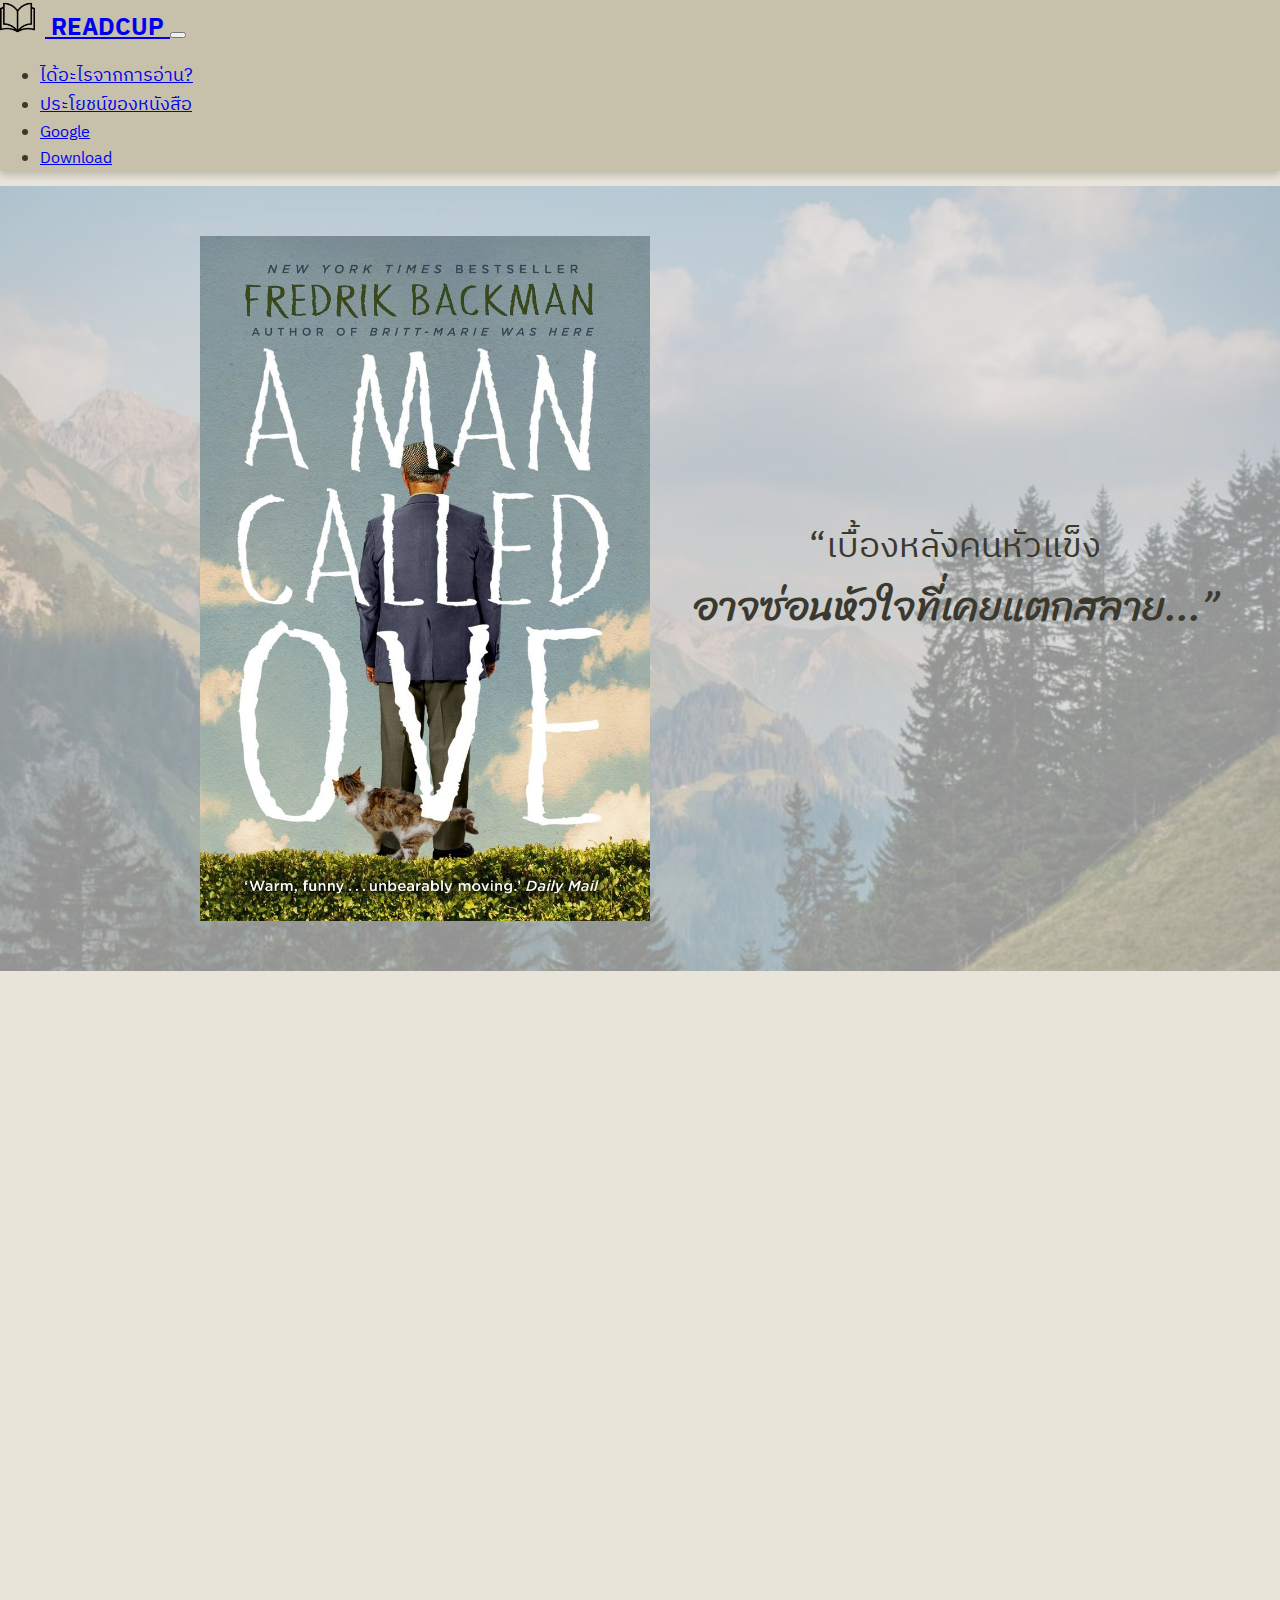
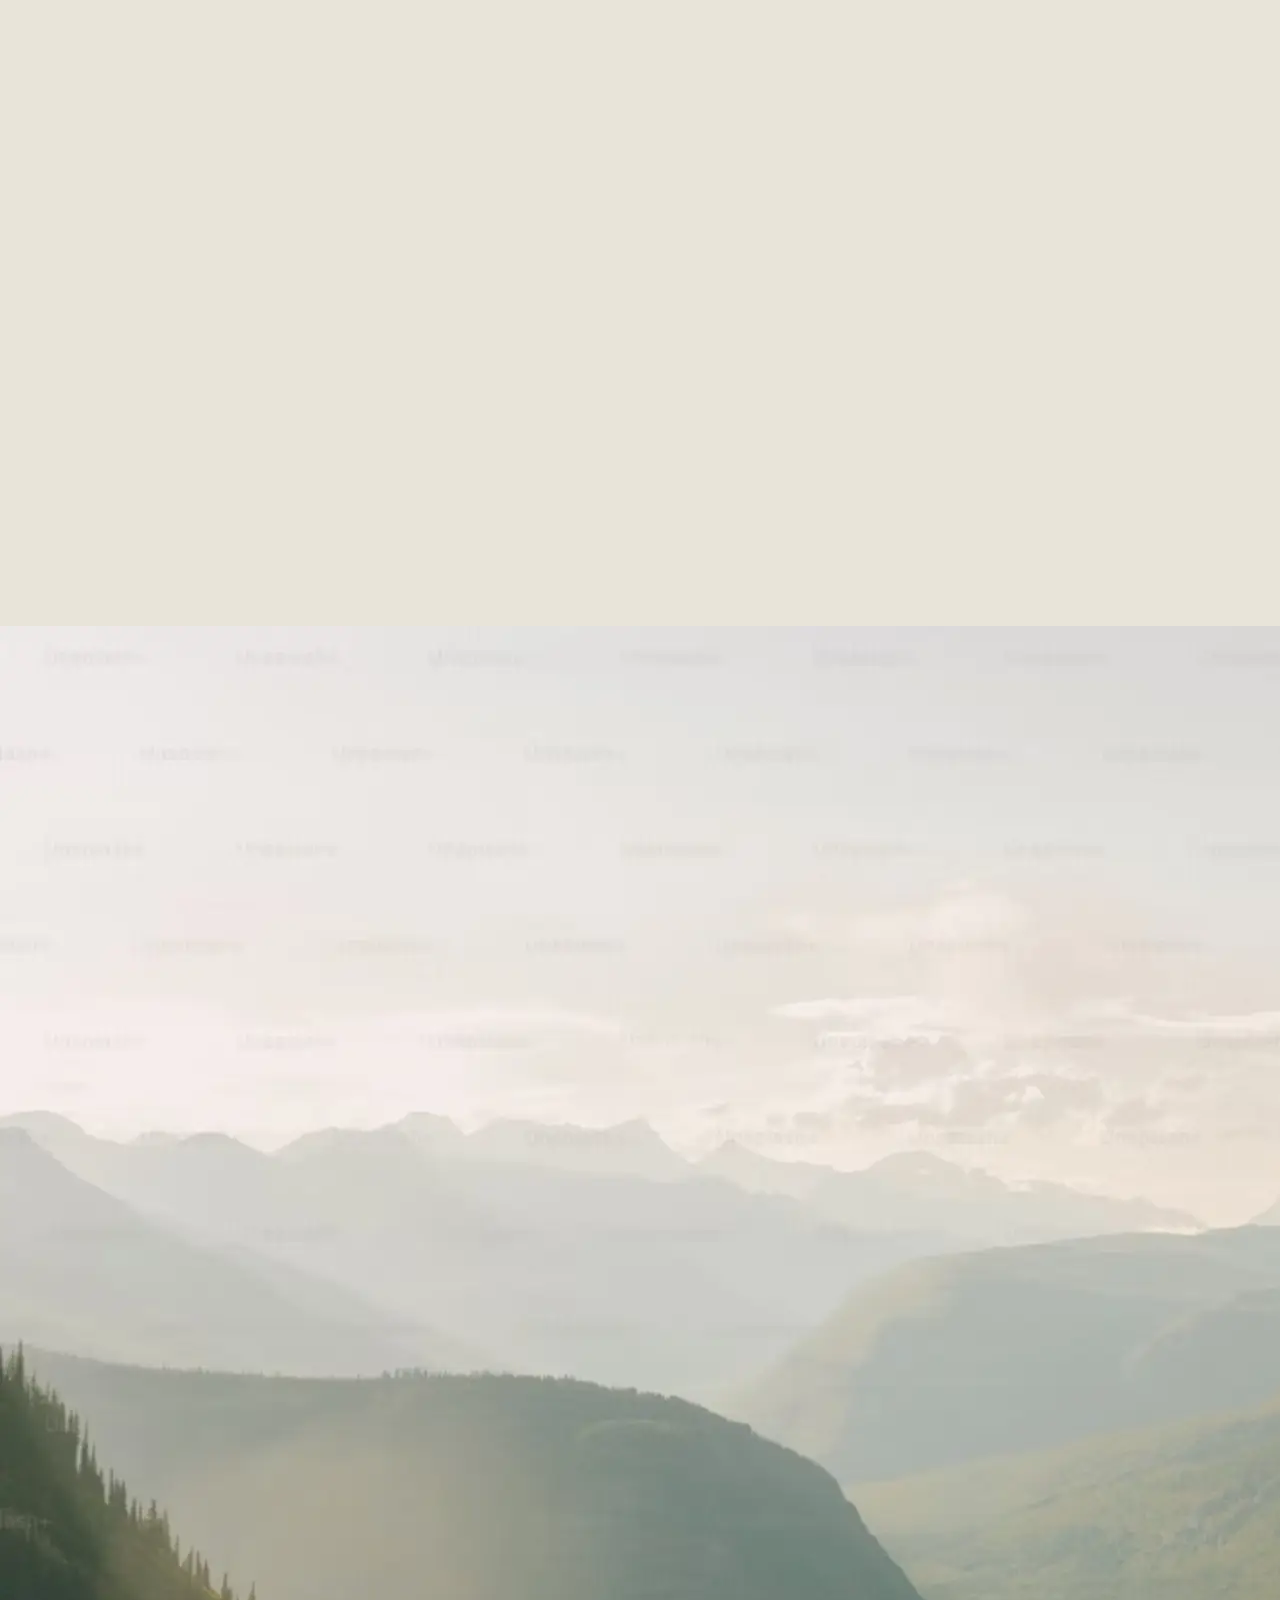
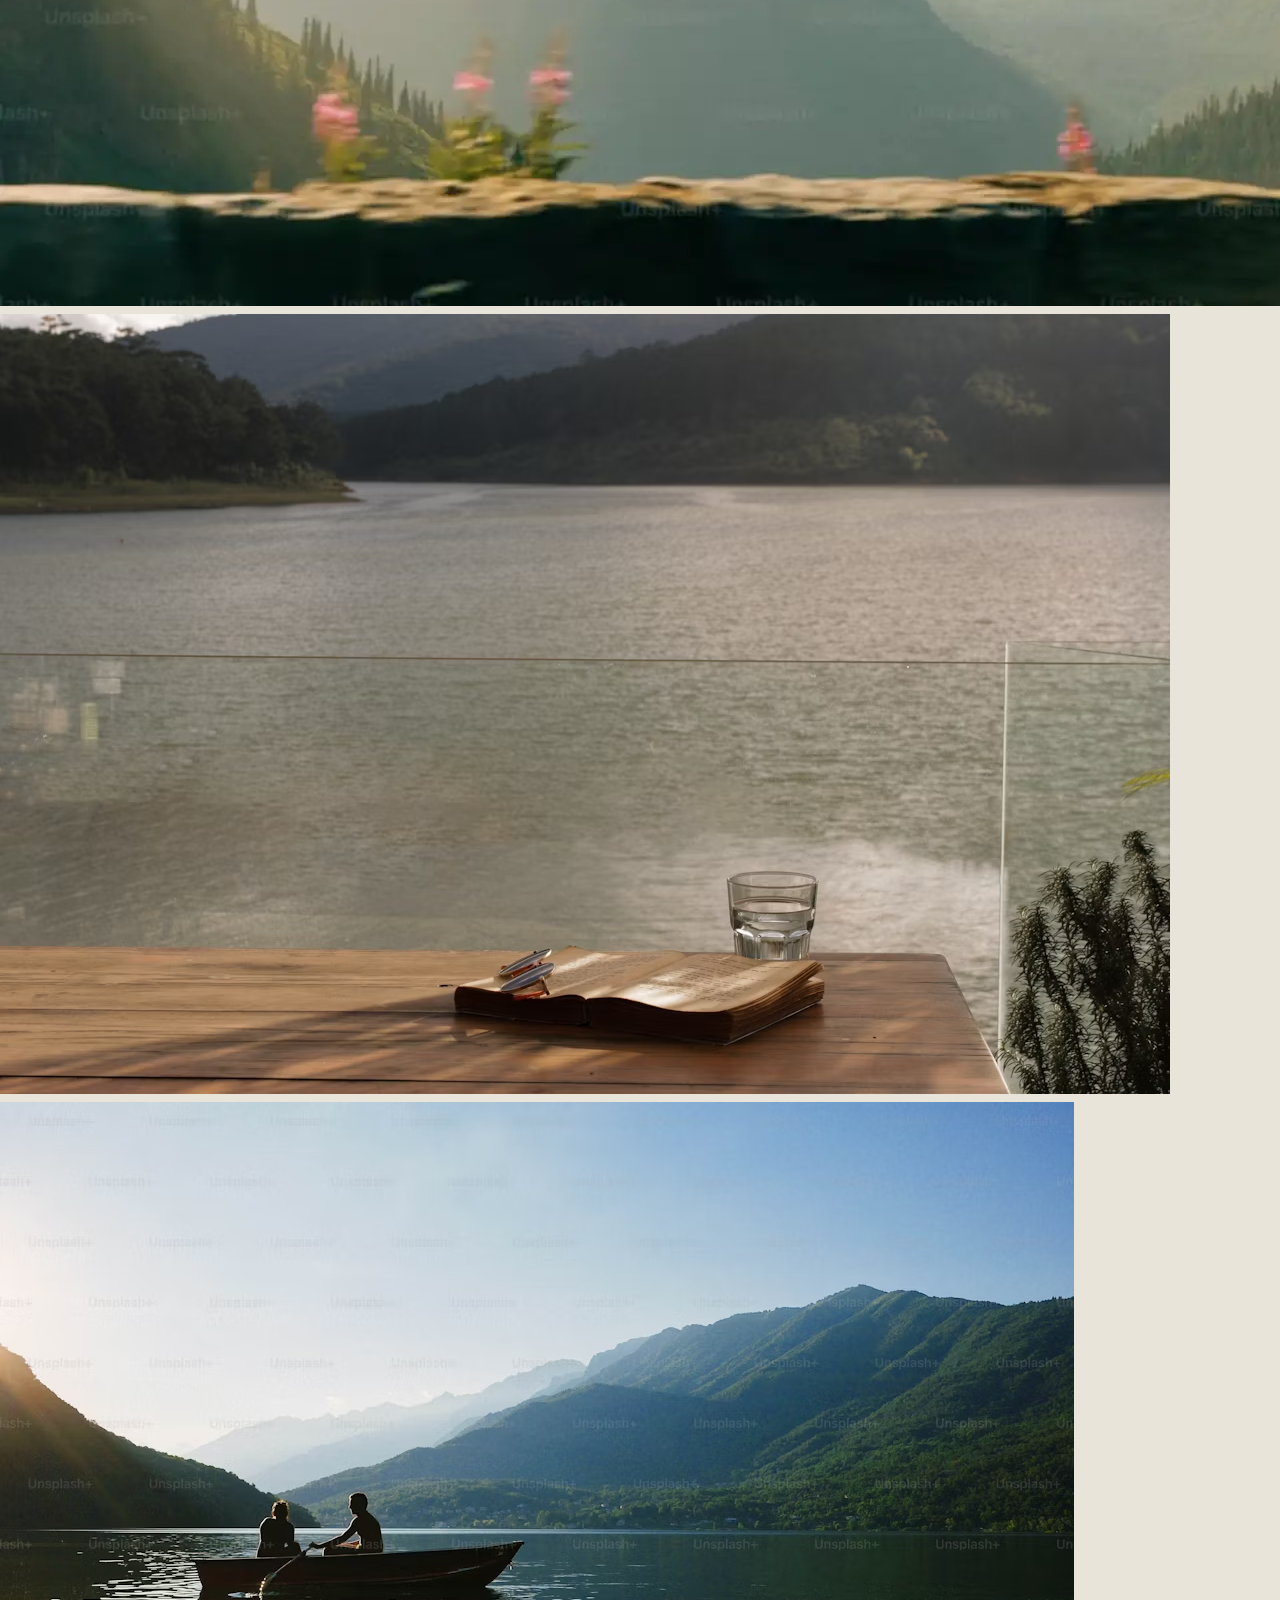
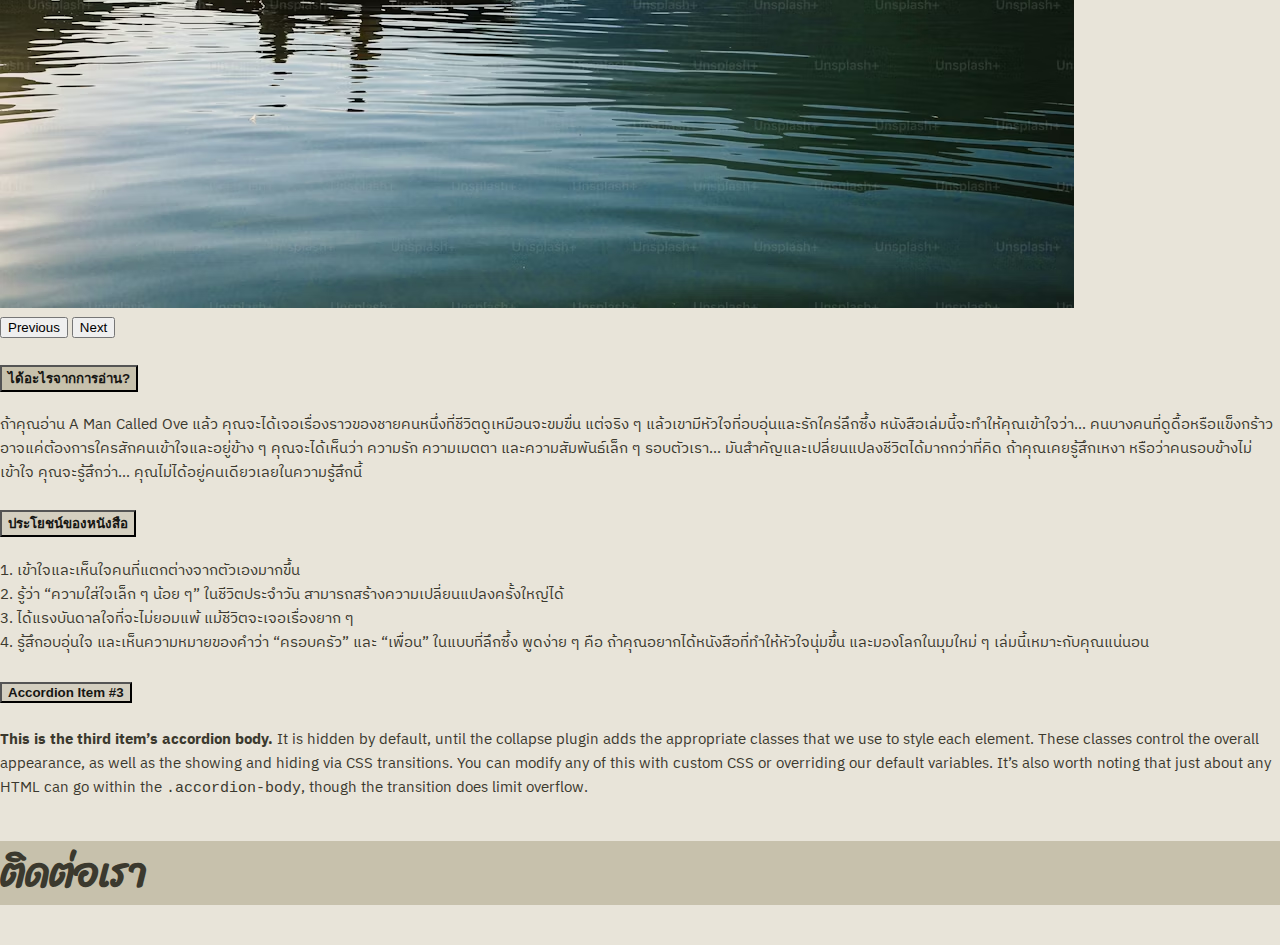
<file: index.html>
<!doctype html>
<html lang="en">

<head>
  <meta charset="utf-8">
  <meta name="viewport" content="width=device-width, initial-scale=1">
  <title> "A Man Called Ove" – หนังสือสร้างแรงบันดาลใจ ที่จะทำให้คุณมองชีวิตด้วยแววตาใหม่ </title>
  <meta name="keywords" content="หนังสือเยียวยาหัวใจ, ความสัมพันธ์มนุษย์, ความรัก, ความเมตตา, สร้างแรงบันดาลใจ, เข้าใจชีวิต">
  <meta name="description" content="“A Man Called Ove” หนังสือเยียวยาหัวใจ ถ่ายทอดความรักและความเมตตา ผ่านความสัมพันธ์มนุษย์ อ่านเพื่อเข้าใจชีวิตอย่างลึกซึ้ง">

  <link href="https://cdn.jsdelivr.net/npm/bootstrap@5.3.8/dist/css/bootstrap.min.css" rel="stylesheet"
    integrity="sha384-sRIl4kxILFvY47J16cr9ZwB07vP4J8+LH7qKQnuqkuIAvNWLzeN8tE5YBujZqJLB" crossorigin="anonymous">
  <link href="https://unpkg.com/aos@2.3.1/dist/aos.css" rel="stylesheet">
  <!-- ฟ้อนคำโปรย -->
  <link href="https://fonts.googleapis.com/css2?family=IBM+Plex+Sans+Thai:wght@400&family=Sriracha&display=swap"
    rel="stylesheet">
  <link rel="stylesheet" href="style.css" />

</head>




<body>

  <!-- แถบบน -->
  <nav class="navbar navbar-expand-lg bg-body-tertiary" style="box-shadow: 0 4px 8px rgba(0, 0, 0, 0.2);">
    <div class="container-fluid">
      <a class="navbar-brand d-flex align-items-center ms-xl-5 ms-md-5 ms-xs-5" href="#" style="font-weight: bold; font-size: 24px;">
        <img src="images/logo.png" style="width: 35px; margin-right: 10px;">
        READCUP
      </a>

      <button class="navbar-toggler" type="button" data-bs-toggle="collapse" data-bs-target="#navbarSupportedContent"
        aria-controls="navbarSupportedContent" aria-expanded="false" aria-label="Toggle navigation">
        <span class="navbar-toggler-icon"></span>
      </button>

      <div class="collapse navbar-collapse" id="navbarSupportedContent">

        <ul class="navbar-nav me-auto mb-2 mb-lg-0">
          <li class="nav-item">
            <a class="nav-link active" aria-current="page" href="#benefit" style="font-size: 18px;"> 

              ได้อะไรจากการอ่าน? </a>
          </li>

          <li class="nav-item">
            <a class="nav-link" href="#useful" style="font-size: 18px;">

               ประโยชน์ของหนังสือ </a>
          </li>

          <li class="nav-item">
            <a class="nav-link" href="https://www.google.com/" target="_blank" style="font-size: 16px;">

               Google </a>
          </li>

          <li class="nav-item">
            <a class="nav-link" href="document/file-sample_150kB.pdf" target="_blank" style="font-size: 16px;">

               Download </a>
          </li>

        </ul>

      </div>
    </div>
  </nav>




  <!-- กล่องกลาง -->
  <div class="content-wrapper">
    <div class="content-inner container">

      <img src="images/book-img2.jpg" alt="A Man Called Ove Book Cover" class="book-img img-fulid" data-aos="fade-right"
        data-aos-duration="3000">

      <p class="quote-text">
        “เบื้องหลังคนหัวแข็ง <br>
        <span class="sriracha-head">อาจซ่อนหัวใจที่เคยแตกสลาย...”</span>
      </p>

    </div>
  </div>


  <!-- กล่องล่าง -->
  <div class="intro-text" style="text-align: center; margin: 50px auto; max-width: 1000px; padding: 0 20px;">

    <!-- คำโปรย -->
    <div data-aos="fade-up" data-aos-anchor-placement="top-bottom" data-aos-duration="1000">
      <p style="text-indent: 2em;">
      <p>
        <strong>“A Man Called Ove”</strong> เล่าเรื่องของชายชราคนหนึ่งที่ดูดื้อรั้น เคร่งเครียด และเย็นชา
        แต่ภายใต้ท่าทีเหล่านั้น คือหัวใจที่เต็มไปด้วยบาดแผล ความรักที่ไม่เคยจาง และความหวังที่ยังแอบหลงเหลืออยู่
      </p>

      <p>
        นี่ไม่ใช่แค่เรื่องของชายแก่ขี้โมโหคนหนึ่ง — แต่คือเรื่องของ “การเยียวยาหัวใจ”
        ผ่านผู้คนธรรมดาที่เข้ามาเปลี่ยนชีวิตเขาทีละน้อย โดยไม่รู้ตัว
      </p>

      <p><i>
          ถ้าคุณเคยรู้สึกว่าตัวเองถูกเข้าใจผิด หรือรู้สึกเหงาในโลกที่วุ่นวาย
          หนังสือเล่มนี้อาจพูดแทนใจคุณได้อย่างเงียบงันที่สุด
        </i></p>
      </p>
    </div>


    <!-- ได้อะไร -->
    <div data-aos="fade-up" data-aos-anchor-placement="top-center" data-aos-duration="1000">
      <img src="images/eyeglasses.png" style="width: 100px; height: auto;">
      <h3 id="benefit" class="sriracha-text" style="scroll-margin-top: 250px;">
        ความรัก ความเมตตา และการเยียวยาหัวใจ</h3>

      <p style="text-indent: 2em;">
        ถ้าคุณอ่าน A Man Called Ove แล้ว คุณจะได้เจอเรื่องราวของชายคนหนึ่งที่ชีวิตดูเหมือนจะขมขื่น
        แต่จริง ๆ แล้วเขามีหัวใจที่อบอุ่นและรักใคร่ลึกซึ้ง หนังสือเล่มนี้จะทำให้คุณเข้าใจว่า…
        <strong>คนบางคนที่ดูดื้อหรือแข็งกร้าว อาจแค่ต้องการใครสักคนเข้าใจและอยู่ข้าง ๆ</strong>
        คุณจะได้เห็นว่า ความรัก ความเมตตา และความสัมพันธ์เล็ก ๆ รอบตัวเรา… มันสำคัญและเปลี่ยนแปลงชีวิตได้มากกว่าที่คิด
        ถ้าคุณเคยรู้สึกเหงา หรือว่าคนรอบข้างไม่เข้าใจ คุณจะรู้สึกว่า… คุณไม่ได้อยู่คนเดียวเลยในความรู้สึกนี้
      </p>
    </div>


    <!-- ประโยชน์ -->
    <div data-aos="fade-up" data-aos-anchor-placement="top-center" data-aos-duration="1000">
      <img src="images/self-love.png" style="width: 90px; height: auto; margin-bottom: 15px;">

      <h3 id="useful" class="sriracha-text" style=" scroll-margin-top: 250px;">
        หนังสือเล่มนี้จะช่วยให้คุณ… </h3>

      <p style="line-height: 2.5; text-align: left;">
        1. <strong>เข้าใจและเห็นใจ</strong>คนที่แตกต่างจากตัวเองมากขึ้น<br>

        2. รู้ว่า <strong>“ความใส่ใจเล็ก ๆ น้อย ๆ”</strong> ในชีวิตประจำวัน สามารถสร้างความเปลี่ยนแปลงครั้งใหญ่ได้<br>

        3. ได้<strong>แรงบันดาลใจที่จะไม่ยอมแพ้</strong> แม้ชีวิตจะเจอเรื่องยาก ๆ<br>

        4. รู้สึกอบอุ่นใจ และเห็นความหมายของคำว่า <strong>“ครอบครัว” และ “เพื่อน”</strong> ในแบบที่ลึกซึ้ง
        พูดง่าย ๆ คือ ถ้าคุณอยากได้หนังสือที่ทำให้หัวใจนุ่มขึ้น และมองโลกในมุมใหม่ ๆ เล่มนี้เหมาะกับคุณแน่นอน
      </p>
    </div>


  </div>


  <!-- 3 รูปเปลี่ยน -->
  <div class="container-fluid">

    <div id="carouselExample" class="carousel slide">
      <div class="carousel-inner">
        <!-- 1 -->
        <div class="carousel-item active">
          <img src="images/mountain.webp" class="d-block w-100" alt="...">
        </div>

        <!-- 2 -->
        <div class="carousel-item">
          <img src="images/lake.avif" class="d-block w-100" alt="...">
        </div>

        <!-- 3 -->
        <div class="carousel-item">
          <img src="images/kayak.avif" class="d-block w-100" alt="...">
        </div>
      </div>

      <button class="carousel-control-prev" type="button" data-bs-target="#carouselExample" data-bs-slide="prev">
        <span class="carousel-control-prev-icon" aria-hidden="true"></span>
        <span class="visually-hidden">Previous</span>
      </button>
      <button class="carousel-control-next" type="button" data-bs-target="#carouselExample" data-bs-slide="next">
        <span class="carousel-control-next-icon" aria-hidden="true"></span>
        <span class="visually-hidden">Next</span>
      </button>
    </div>

  </div>



  <div class="container mt-5">
    <div class="accordion" id="accordionExample">
      <!-- item1 -->
      <div class="accordion-item">
        <h2 class="accordion-header">
          <button class="accordion-button" type="button" data-bs-toggle="collapse" data-bs-target="#collapseOne"
            aria-expanded="true" aria-controls="collapseOne">
            <strong> ได้อะไรจากการอ่าน? </strong>
          </button>
        </h2>

        <div id="collapseOne" class="accordion-collapse collapse show" data-bs-parent="#accordionExample">
          <div class="accordion-body">
            ถ้าคุณอ่าน A Man Called Ove แล้ว คุณจะได้เจอเรื่องราวของชายคนหนึ่งที่ชีวิตดูเหมือนจะขมขื่น
            แต่จริง ๆ แล้วเขามีหัวใจที่อบอุ่นและรักใคร่ลึกซึ้ง หนังสือเล่มนี้จะทำให้คุณเข้าใจว่า…
            คนบางคนที่ดูดื้อหรือแข็งกร้าว อาจแค่ต้องการใครสักคนเข้าใจและอยู่ข้าง ๆ
            คุณจะได้เห็นว่า ความรัก ความเมตตา และความสัมพันธ์เล็ก ๆ รอบตัวเรา…
            มันสำคัญและเปลี่ยนแปลงชีวิตได้มากกว่าที่คิด
            ถ้าคุณเคยรู้สึกเหงา หรือว่าคนรอบข้างไม่เข้าใจ คุณจะรู้สึกว่า… คุณไม่ได้อยู่คนเดียวเลยในความรู้สึกนี้
          </div>
        </div>
      </div>

      <!-- item2 -->
      <div class="accordion-item">
        <h2 class="accordion-header">
          <button class="accordion-button collapsed" type="button" data-bs-toggle="collapse"
            data-bs-target="#collapseTwo" aria-expanded="false" aria-controls="collapseTwo">
            <strong> ประโยชน์ของหนังสือ </strong>
          </button>
        </h2>

        <div id="collapseTwo" class="accordion-collapse collapse" data-bs-parent="#accordionExample">
          <div class="accordion-body">
            <p> 1. เข้าใจและเห็นใจคนที่แตกต่างจากตัวเองมากขึ้น<br>

              2. รู้ว่า “ความใส่ใจเล็ก ๆ น้อย ๆ” ในชีวิตประจำวัน สามารถสร้างความเปลี่ยนแปลงครั้งใหญ่ได้<br>

              3. ได้แรงบันดาลใจที่จะไม่ยอมแพ้ แม้ชีวิตจะเจอเรื่องยาก ๆ<br>

              4. รู้สึกอบอุ่นใจ และเห็นความหมายของคำว่า “ครอบครัว” และ “เพื่อน” ในแบบที่ลึกซึ้ง
              พูดง่าย ๆ คือ ถ้าคุณอยากได้หนังสือที่ทำให้หัวใจนุ่มขึ้น และมองโลกในมุมใหม่ ๆ เล่มนี้เหมาะกับคุณแน่นอน
            </p>
          </div>
        </div>
      </div>

      <!-- item3 -->
      <div class="accordion-item">
        <h2 class="accordion-header">
          <button class="accordion-button collapsed" type="button" data-bs-toggle="collapse"
            data-bs-target="#collapseThree" aria-expanded="false" aria-controls="collapseThree">
            Accordion Item #3
          </button>
        </h2>
        <div id="collapseThree" class="accordion-collapse collapse" data-bs-parent="#accordionExample">
          <div class="accordion-body">
            <strong>This is the third item’s accordion body.</strong> It is hidden by default, until the collapse
            plugin
            adds the appropriate classes that we use to style each element. These classes control the overall
            appearance, as well as the showing and hiding via CSS transitions. You can modify any of this with custom
            CSS or overriding our default variables. It’s also worth noting that just about any HTML can go within the
            <code>.accordion-body</code>, though the transition does limit overflow.
          </div>
        </div>
      </div>
    </div>
  </div>



<!-- ท้าย -->
<div style="background-color: #c7c1ac ; width: 100%; margin-top: 2rem;">
  <div class="container text-center py-4 px-3">
    <h3 class="sriracha-text">ติดต่อเรา</h3>



  </div>
</div>









  <script src="https://cdn.jsdelivr.net/npm/bootstrap@5.3.8/dist/js/bootstrap.bundle.min.js"
    integrity="sha384-FKyoEForCGlyvwx9Hj09JcYn3nv7wiPVlz7YYwJrWVcXK/BmnVDxM+D2scQbITxI"
    crossorigin="anonymous"></script>

  <script src="https://unpkg.com/aos@2.3.1/dist/aos.js"></script>
  <script>
    AOS.init();
  </script>
</body>

</html>
</file>
<file: style.css>
/*div{ 
  border: 2px solid rgb(105, 167, 201); 
}*/



body {
  background-color: #e8e4d9;
  margin: 0; /* เคลียร์ margin ของ body เพื่อไม่ให้ขอบขาว */
}



nav.navbar {
  background-color: #c7c1ac !important;
}



.book-img {
  width: 100%;          /* กว้างเต็ม container */
  max-width: 450px;     /* ไม่เกิน 400px */
  height: auto;         /* สูงอัตโนมัติ เพื่อรักษาสัดส่วน */
  padding-left: 0;
  margin-left: 0;
  display: block;       /* ลบช่องว่างลอยด้านล่างของ img */
}

@media (min-width: 992px) {
  .book-img {
    margin-left: 80px;
    padding-left: 100px;
  }
}


.content-wrapper {
  position: relative;
  display: block;
  padding: 50px 20px;
  overflow: hidden;
  background-image: url('images/view_bg.png');
  background-size: cover;
  background-position: center;
  background-repeat: no-repeat;

  min-height: fit-content;
  height: auto;
}

@media (max-width: 768px) {
  .content-wrapper {
    min-height:400px;
  }
}



.content-inner {
  display: flex;
  align-items: center;
  max-width: 1200px;
  width: 100%;
  gap: 40px; /* เว้นช่องว่างระหว่างรูปกับข้อความ */
  flex-wrap: wrap; /* ให้ลดบรรทัดตามขนาดหน้าจอ */
  position: relative;
  z-index: 1; /* ซ้อนอยู่เหนือพื้นหลัง */
}




.quote-text {
  font-size: clamp(22px, 5vw, 35px);
  max-width: 600px;
  width: 90%;
  color: #3b392e;
  line-height: 1.6;
  text-align: center;
  margin: 0 auto; /* จัดกลาง */
  flex: 1 1 300px; /* ยืดหยุ่นได้ แต่อย่างน้อย 300px */
}

.sriracha-head {
  font-family: 'Sriracha', cursive;
  font-size: clamp(26px, 6vw, 40px); /* ปรับขนาดฟอนต์ตามหน้าจอ */
  color: #3b392e;
  display: inline-block; /* ช่วยให้ขนาดฟอนต์และการจัดวางดีขึ้น */
}
@media (max-width: 768px) {
  .quote-text {
    font-size: 30px; /* หรือมากกว่านี้ได้ เช่น 32px */
  }

  .sriracha-head {
    font-size: 36px;
  }
}



.sriracha-text {
  font-family: 'Sriracha', cursive;
  font-size: 40px;
  color: #3b392e;
}

.intro-text {
  font-size: 19px;
  line-height: 1.8;
}


/* Responsive: stack vertically on small screens */
@media (max-width: 768px) {
  .content-inner {
    flex-direction: column;
    align-items: center;
    text-align: center;
  }

  .quote-text {
    margin-top: 20px;
  }
}


    body {
      font-family: 'IBM Plex Sans Thai', sans-serif;
      font-weight: 400;
      font-size: 15px;
      color: #3b392e;
      line-height: 1.6;
      margin: 0;
      padding: 0;
    }

    .content-text {
        position: absolute;
        top: 300px;
        right: 50px;
        width: 600px;
        text-align: center;
    }



/* unopen */
.accordion-button {
  background-color: #d4cfc0;  /* สีพื้นหลัง */
  color: #161613;             /* สีตัวอักษร */
  font-weight: bold;
  border-radius: 0;           /* ✅ ไม่มีมุมมน */
  transition: background-color 0.3s ease;
}

/* open */
.accordion-button:not(.collapsed) {
  background-color: #c7c1ac;  /* สีตอนเปิด */
  color: #161613;
  border-radius: 0;           /* ✅ ไม่มีมุมมนตอนเปิด */
}
</file>
